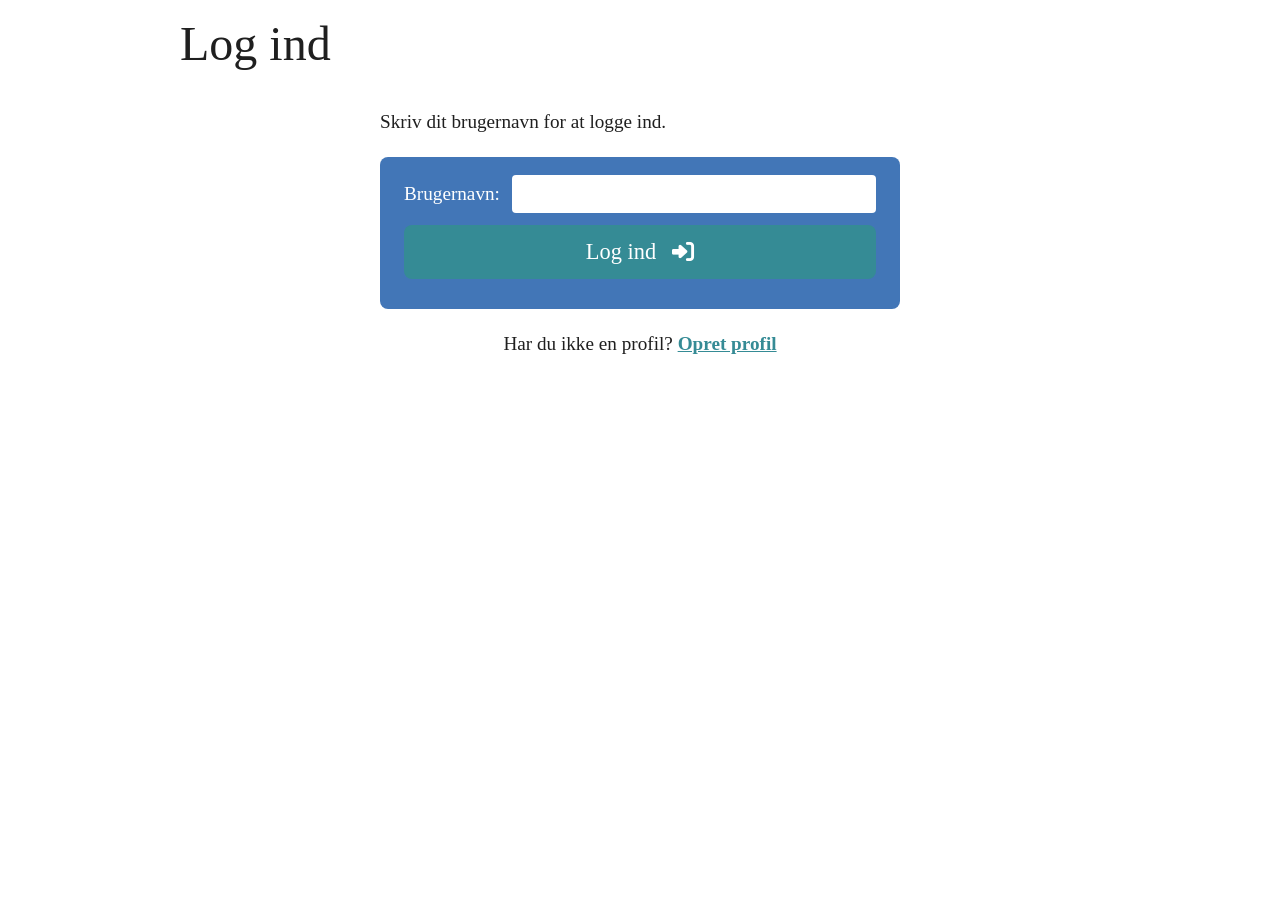
<file: index.html>
<!DOCTYPE html>
<html lang="da">
<head>
    <meta charset="UTF-8">
    <meta name="viewport" content="width=device-width, initial-scale=1.0">
    <meta name="description" content="Log ind i Min vejr ven">
    <meta name="author" content="Gruppe 5">
    <title>Log ind – Min vejr ven</title>
    <link rel="icon" type="image/x-icon" href="./assets/img/favicon/favicon.ico">
    <link rel="stylesheet" href="https://cdnjs.cloudflare.com/ajax/libs/font-awesome/6.5.2/css/all.min.css">
    <link rel="stylesheet" href="./assets/css/style.css">
    <script src="./assets/js/script.js" defer></script>
</head>
<body>
    <header class="top">
        <h1>Log ind</h1>
    </header>

    <main class="login">
        <p>Skriv dit brugernavn for at logge ind.</p>

        <form class="boks" onsubmit="event.preventDefault(); login();">
            <div class="felt-raekke">
                <label for="nameInputlogin">Brugernavn:</label>
                <!-- tilføjet id som script. js bruger i login funktionen -->
                <input type="text" id="nameInputlogin" name="brugernavn" class="felt">
            </div>
            <button type="submit" class="knap primaer">
                Log ind <i class="fa-solid fa-right-to-bracket"></i>
            </button>
            <p id="loginBesked"></p>
        </form>

        <p class="skift-side">Har du ikke en profil? <a href="opret.html">Opret profil</a></p>
    </main>
</body>
</html>
</file>
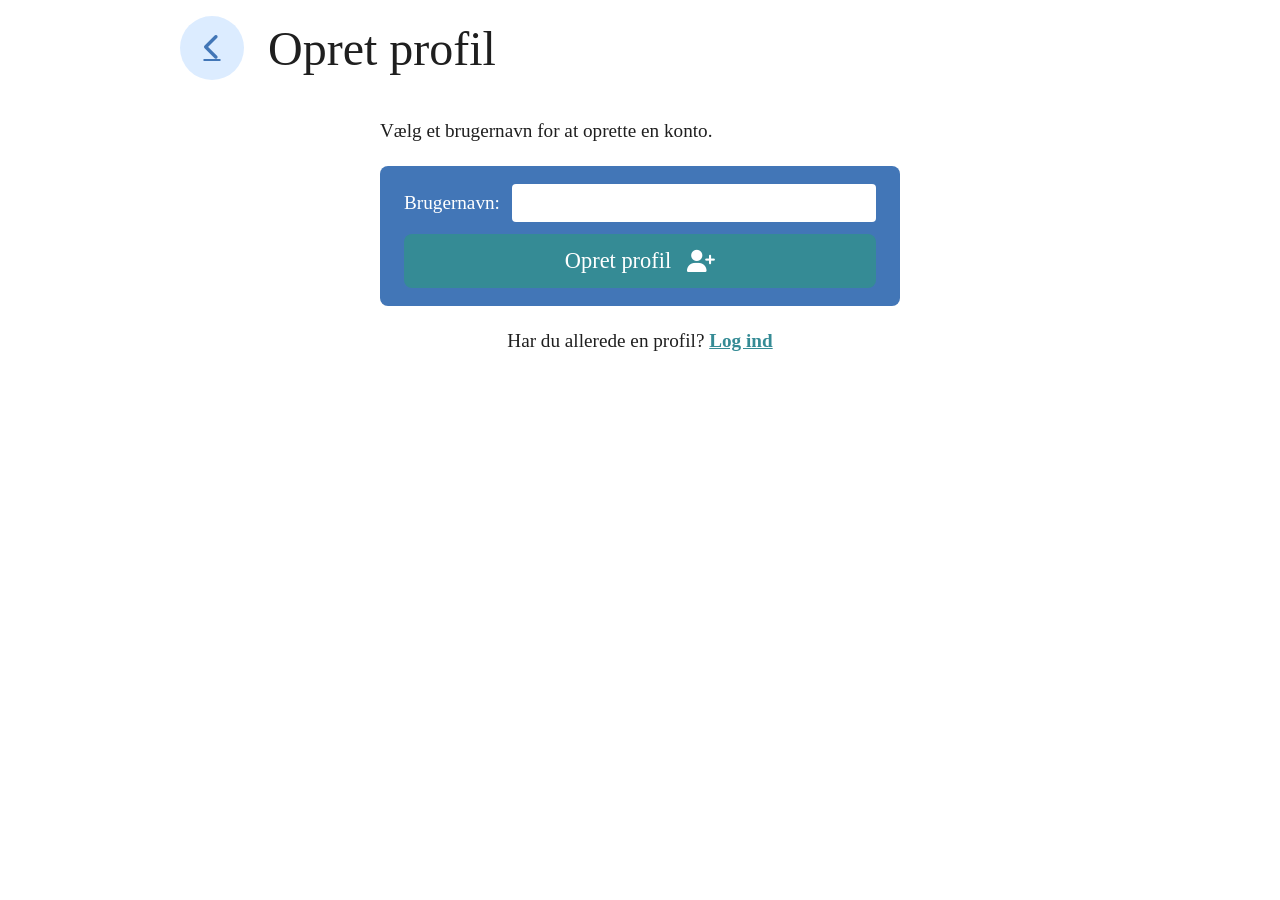
<file: opret.html>
<!DOCTYPE html>
<html lang="da">
<head>
    <meta charset="UTF-8">
    <meta name="viewport" content="width=device-width, initial-scale=1.0">
    <meta name="description" content="Opret en profil i Min vejr ven">
    <meta name="author" content="Gruppe 5">
    <title>Opret profil – Min vejr ven</title>
    <link rel="icon" type="image/x-icon" href="./assets/img/favicon/favicon.ico">
    <link rel="stylesheet" href="https://cdnjs.cloudflare.com/ajax/libs/font-awesome/6.5.2/css/all.min.css">
    <link rel="stylesheet" href="./assets/css/style.css">
    <script src="./assets/js/script.js" defer></script>
</head>
<body>
    <header class="top profil-top">
        <a href="index.html" class="tilbage-link">
            <i class="fa-solid fa-chevron-left"></i>
        </a>
        <h1>Opret profil</h1>
    </header>

    <main class="login">
        <p>Vælg et brugernavn for at oprette en konto.</p>

        <form class="boks" onsubmit="event.preventDefault(); saveUser();">
            <div class="felt-raekke">
                <label for="nameInput">Brugernavn:</label>
                <input type="text" id="nameInput" name="brugernavn" class="felt" required minlength="3">
            </div>
            <button type="submit" class="knap primaer">
                Opret profil <i class="fa-solid fa-user-plus"></i>
            </button>
        </form>

        <p class="skift-side">Har du allerede en profil? <a href="/">Log ind</a></p>
    </main>
</body>
</html>
</file>
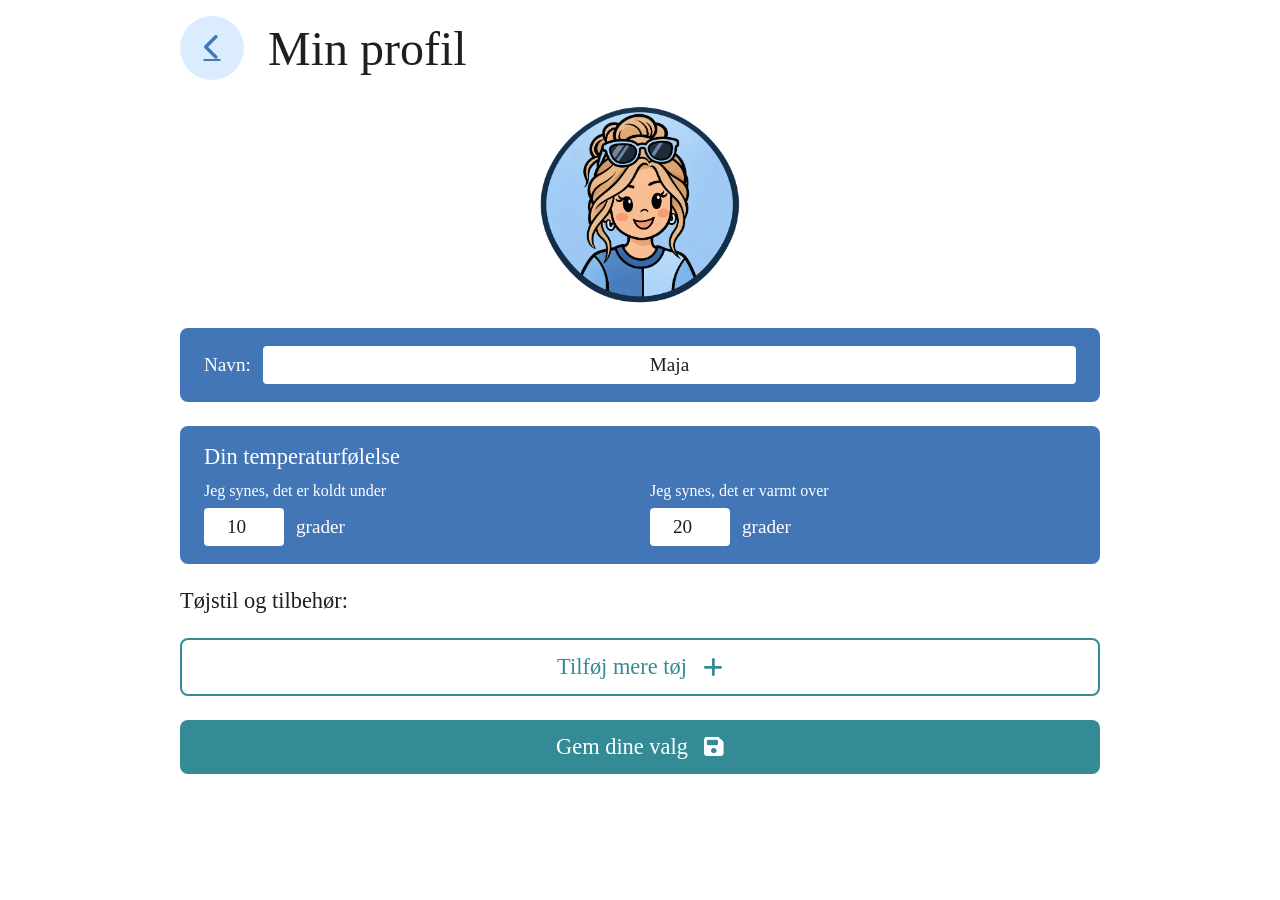
<file: profile.html>
<!DOCTYPE html>
<html lang="da">
<head>
    <meta charset="UTF-8">
    <meta name="viewport" content="width=device-width, initial-scale=1.0">
    <meta name="description" content="Indstil dine tøjpræferencer i Min vejr ven">
    <meta name="author" content="Gruppe 5">
    <title>Min profil – Min vejr ven</title>
    <link rel="icon" type="image/x-icon" href="./assets/img/favicon/favicon.ico">
    <link rel="stylesheet" href="https://cdnjs.cloudflare.com/ajax/libs/font-awesome/6.5.2/css/all.min.css">
    <link rel="stylesheet" href="./assets/css/style.css">
    <script src="./assets/js/script.js" defer></script>
</head>
<body>
    <header class="top profil-top">
        <a href="forside.html" class="tilbage-link">
            <i class="fa-solid fa-chevron-left"></i>
        </a>
        <h1>Min profil</h1>
    </header>

    <main>
        <form class="profil" onsubmit="event.preventDefault(); savePref();">
            <img class="profilbillede" src="./assets/img/pictures/profilbillede.png" alt="Profilbillede">

            <!-- Navn -->
            <div class="boks">
                <div class="felt-raekke">
                    <label for="navn">Navn:</label>
                    <input type="text" id="navn" name="navn" class="felt" value="Maja">
                </div>
            </div>

            <!-- Temperaturfølelse -->
            <div class="boks">
                <h2>Din temperaturfølelse</h2>
                <div class="temp-grid">
                    <div>
                        <label for="koldt" class="temp-label">Jeg synes, det er koldt under</label>
                        <div class="temp-felt">
                            <input type="number" id="koldt" name="koldt" class="felt lille" value="10" min="-20" max="30">
                            <span>grader</span>
                        </div>
                    </div>
                    <div>
                        <label for="varmt" class="temp-label">Jeg synes, det er varmt over</label>
                        <div class="temp-felt">
                            <input type="number" id="varmt" name="varmt" class="felt lille" value="20" min="0" max="40">
                            <span>grader</span>
                        </div>
                    </div>
                </div>
            </div>

            <!-- Tøjstil -->
            <section class="sektion">
                <h2>Tøjstil og tilbehør:</h2>

                <ul class="tags" id="toejListe">

                </ul>

                <details class="tilfoej">
                    <summary class="knap sekundaer">
                        Tilføj mere tøj <i class="fa-solid fa-plus"></i>
                    </summary>
                    <div class="tilfoej-indhold">
                        <p class="hjaelp">Sæt flueben ved det tøj, du vil have forslag til:</p>
                        <div class="chips">
                            <label class="chip"><input type="checkbox" name="toej" value="nederdel"><span>Nederdel</span></label>
                            <label class="chip"><input type="checkbox" name="toej" value="t-shirt"><span>T-shirt</span></label>
                            <label class="chip"><input type="checkbox" name="toej" value="kjole"><span>Kjole</span></label>
                            <label class="chip"><input type="checkbox" name="toej" value="sandaler"><span>Sandaler</span></label>
                            <label class="chip"><input type="checkbox" name="toej" value="solbriller"><span>Solbriller</span></label>
                            <label class="chip"><input type="checkbox" name="toej" value="kasket"><span>Kasket</span></label>
                            <label class="chip"><input type="checkbox" name="toej" value="langaermet-bluse"><span>Langærmet bluse</span></label>
                            <label class="chip"><input type="checkbox" name="toej" value="let-jakke"><span>Let jakke</span></label>
                            <label class="chip"><input type="checkbox" name="toej" value="sneakers"><span>Sneakers</span></label>
                            <label class="chip"><input type="checkbox" name="toej" value="sweater"><span>Sweater</span></label>
                            <label class="chip"><input type="checkbox" name="toej" value="vinterjakke"><span>Vinterjakke</span></label>
                            <label class="chip"><input type="checkbox" name="toej" value="hue"><span>Hue</span></label>
                            <label class="chip"><input type="checkbox" name="toej" value="halstoerklaede"><span>Halstørklæde</span></label>
                            <label class="chip"><input type="checkbox" name="toej" value="vinterstoevler"><span>Vinterstøvler</span></label>
                            <label class="chip"><input type="checkbox" name="toej" value="regnjakke"><span>Regnjakke</span></label>
                        </div>
                    </div>
                </details>
            </section>

            <button type="submit" class="knap primaer">
                Gem dine valg <i class="fa-solid fa-floppy-disk"></i>
            </button>
        </form>
    </main>
</body>
</html>
</file>
<file: assets/css/style.css>
/* =========================================
   1. VARIABLER
   ========================================= */
:root {
    /* Farver */
    --lys-blaa: #DCECFF;
    --blaa: #4276B7;
    --tekst: #1f1f1f;
    --grøn: #358B95;
    --grøn-mørk: #2a737b;
    --gul: #FFD34E;

    /* Skrift */
    --skrift: "Libre Baskerville", Georgia, serif;

    /* Typografisk skala */
    --str-h1: 3rem;
    --str-h2: 1.4rem;
    --str-p: 1.2rem;
    --str-lille: 1rem;

    /* Særlige størrelser */
    --str-hilsen: 2.5rem;
    --str-temperatur: 3.5rem;
    --str-ikon: 2rem;
    --str-knap: 1.4rem;
}

/* Mobil: kun størrelserne ændres */
@media (max-width: 600px) {
    :root {
        --str-h1: 2.2rem;
        --str-h2: 1.2rem;
        --str-p: 1rem;
        --str-lille: 0.85rem;
        --str-hilsen: 1.5rem;
        --str-temperatur: 2.4rem;
        --str-ikon: 1.5rem;
        --str-knap: 1.2rem;
    }
}

/* =========================================
   2. GRUNDINDSTILLINGER
   ========================================= */
* {
    margin: 0;
    box-sizing: border-box;
}

header,
main,
footer {
    max-width: 960px;
    margin: 0 auto;
    padding: 0 20px;
}

/* Lister uden punkter og indrykning */
.timeliste,
.toejliste,
.tags,
.chips {
    list-style: none;
    padding: 0;
}

/* =========================================
   3. TYPOGRAFI
   ========================================= */
body {
    font-family: var(--skrift);
    color: var(--tekst);
}

input,
button {
    font: inherit;
    color: inherit;
}

h1, h2, h3, p {
    text-wrap: balance;
}

h1 {
    font-size: var(--str-h1);
    font-weight: 500;
}

h2 {
    font-size: var(--str-h2);
    font-weight: 400;
}

p,
label,
.tag,
.chip span,
.felt,
.temp-felt {
    font-size: var(--str-p);
}

.hjaelp,
.timer-undertitel,
.toej-navn,
.temp-label {
    font-size: var(--str-lille);
}

.hilsen {
    font-size: var(--str-hilsen);
}

.temperatur {
    font-size: var(--str-temperatur);
    font-weight: 400;
    line-height: 1.1;
}

/* =========================================
   4. FÆLLES KOMPONENTER
   ========================================= */

/* Runde ikonknapper (profil og tilbage) */
.profil-link,
.tilbage-link {
    display: grid;
    place-items: center;
    flex: none;
    width: 64px;
    height: 64px;
    border-radius: 50%;
    background: var(--lys-blaa);
    color: var(--blaa);
    font-size: 1.7rem;
    transition: background 0.2s;
}

.profil-link:hover,
.profil-link:focus-visible,
.tilbage-link:hover,
.tilbage-link:focus-visible {
    background: var(--blaa);
    color: var(--lys-blaa);
}

/* Store knapper */
.knap {
    display: flex;
    justify-content: center;
    align-items: center;
    gap: 16px;
    width: 100%;
    padding: 14px 20px;
    border-radius: 8px;
    font-size: var(--str-knap);
    cursor: pointer;
    transition: background 0.2s;
}

.knap.primaer {
    border: 0;
    background: var(--grøn);
    color: #fff;
}

.knap.primaer:hover {
    background: var(--grøn-mørk);
}

.knap.sekundaer {
    border: 2px solid var(--grøn);
    background: none;
    color: var(--grøn);
}

.knap.sekundaer:hover {
    background: var(--lys-blaa);
}

/* Tags og afkrydsningsmuligheder */
.tags,
.chips {
    display: flex;
    flex-wrap: wrap;
    gap: 10px;
}

.tag,
.chip span {
    display: block;
    padding: 10px 18px;
    border-radius: 6px;
}

.tag {
    background: var(--lys-blaa);
}

.chip input {
    position: absolute;
    opacity: 0;
}

.chip span {
    border: 2px dashed var(--blaa);
    cursor: pointer;
    transition: background 0.2s;
}

.chip input:checked + span {
    border-style: solid;
    background: var(--blaa);
    color: #fff;
}

.chip input:checked + span::before {
    content: "✓ ";
}

.chip input:focus-visible + span {
    outline: 2px solid var(--tekst);
    outline-offset: 2px;
}

/* =========================================
   5. FORSIDEN
   ========================================= */

/* Header */
.top {
    display: flex;
    justify-content: space-between;
    align-items: center;
    padding-block: 16px;
}

.top-knapper {
    display: flex;
    align-items: center;
    gap: 16px;
}

.login-link {
    padding: 10px 20px;
    border-radius: 999px;
    background: var(--grøn);
    color: #fff;
    font-size: var(--str-lille);
    text-decoration: none;
    transition: background 0.2s;
}

.login-link:hover {
    background: var(--grøn-mørk);
}

.titel {
    margin: 8px 0 24px;
    text-align: center;
}

/* Søgning */
.soeg-label {
    display: block;
    margin-bottom: 8px;
}

.soeg-felt {
    display: flex;
    gap: 8px;
    padding: 6px 10px;
    border-radius: 8px;
    background: var(--lys-blaa);
}

.soeg-felt:focus-within {
    outline: 2px solid var(--blaa);
    outline-offset: 2px;
}

.soeg-felt input {
    flex: 1;
    min-width: 0;
    border: none;
    outline: none; /* fokus vises i stedet på hele boksen med :focus-within */
    border-radius: 3px;
    padding-left: 0.5em;
}

#soegefelt::-webkit-calendar-picker-indicator {
    display: none !important;
}

.soeg-ikon {
    border: 0;
    background: none;
    font-size: 1.7rem;
    cursor: pointer;
}

.place {
    color: var(--blaa);
}

/* Vejret lige nu */

.vejr-nu {
    display: flex;
    align-items: center;
    gap: 24px;
    margin-top: 32px;
}

.vejr-billede {
    display: block;
    width: 300px;
    height: 300px;
    flex-shrink: 0;
    object-fit: cover;
    object-position: center 30%;
    border-radius: 8px;
    order: 2;
}

.vejr-tekst {
    flex: 1;
    order: 1;
    padding: 36px 60px;
    border-radius: 8px;
    background: rgba(255, 255, 255, 0.3);
    backdrop-filter: blur(5px);
}

/* Timeudsigt og tøjguide deler boks-stil */
.timer,
.toejguide {
    margin-top: 24px;
    padding: 20px 24px;
}

.timer {
    background: var(--blaa);
    color: #fff;
}

.timer-undertitel {
    color: var(--lys-blaa);
}

.timeliste {
    display: flex;
    justify-content: space-between;
    gap: 6px;
    margin-top: 20px;
}

.time,
.toej {
    display: flex;
    flex-direction: column;
    align-items: center;
    gap: 12px;
}

.time-temp {
    font-size: var(--str-h2);
}

.time-ikon {
    font-size: var(--str-ikon);
    color: var(--gul);
}

.time-ikon.fa-cloud-sun {
    color: #fff;
}

/* LOGIN side */
.login {
    display: flex;
    flex-direction: column;
    gap: 24px;
    max-width: 560px;
    padding-top: 24px;
    padding-bottom: 40px;
}

.login .felt {
    text-align: left;
}

.skift-side {
    text-align: center;
}

.skift-side a {
    color: var(--grøn);
    font-weight: 700;
}

/* Tøjguide */
.toejguide {
    margin-bottom: 40px;
    background: var(--lys-blaa);
}

.toejliste {
    display: grid;
    grid-template-columns: repeat(4, 1fr);
    gap: 10px;
    margin-top: 24px;
}

.toej-cirkel {
    display: grid;
    place-items: center;
    width: 70px;
    aspect-ratio: 1;
    border-radius: 50%;
    background: #fff;
}

.toej-cirkel img {
    width: 70%;
    height: 70%;
    object-fit: contain;
}

.toej-navn {
    text-align: center;
}

/* =========================================
   6. PROFILSIDEN
   ========================================= */
.profil-top {
    justify-content: flex-start;
    gap: 24px;
}

.profil {
    display: flex;
    flex-direction: column;
    gap: 24px;
    padding-bottom: 40px;
}

.profilbillede {
    display: block;
    width: 200px;
    height: 200px;
    margin: 8px auto 0;
    border-radius: 50%;
    object-fit: cover;
}

/* Blå bokse */
.boks {
    display: flex;
    flex-direction: column;
    gap: 12px;
    padding: 18px 24px;
    border-radius: 8px;
    background: var(--blaa);
    color: #fff;
}

.felt-raekke,
.temp-felt {
    display: flex;
    align-items: center;
    gap: 12px;
}

.felt {
    flex: 1;
    min-width: 0;
    padding: 8px 12px;
    border: 0;
    border-radius: 4px;
    color: var(--tekst);
    text-align: center;
}

.felt:focus-visible {
    outline: 3px solid var(--lys-blaa);
}

.felt.lille {
    flex: none;
    width: 80px;
}

.temp-grid {
    display: grid;
    grid-template-columns: 1fr 1fr;
    gap: 20px;
}

.temp-label {
    display: block;
    margin-bottom: 8px;
}

/* Sektioner uden blå baggrund */
.sektion {
    display: flex;
    flex-direction: column;
    gap: 12px;
}

.hjaelp {
    opacity: 0.7;
}

/* "Tilføj mere tøj" som fold-ud */
.tilfoej summary {
    list-style: none; /* fjerner den lille trekant */
}

.tilfoej summary::-webkit-details-marker {
    display: none; /* fjerner trekanten i Safari */
}

.tilfoej .fa-plus {
    transition: transform 0.2s;
}

.tilfoej[open] .fa-plus {
    transform: rotate(45deg); /* plusset bliver til et kryds, når den er åben */
}

.tilfoej-indhold {
    display: flex;
    flex-direction: column;
    gap: 12px;
    padding-top: 16px;
}

/* =========================================
   7. MOBIL-LAYOUT (størrelser styres i :root)
   ========================================= */
@media (max-width: 600px) {
    .timer,
    .toejguide {
        padding: 16px;
    }
    .profilbillede {
        width: 150px;
        height: 150px;
    }
    .temp-grid {
        grid-template-columns: 1fr;
    }
}

@media (max-width: 700px) {
    .vejr-nu {
        flex-direction: column;
        align-items: stretch;
        gap: 16px;
    }

    .vejr-billede {
        align-self: center;
        width: 70%;
        height: 170px;
        order: 2;   /* billede øverst på mobil */
    }

    .vejr-tekst {
        order: 1;
        padding: 24px;
    }
}
</file>
